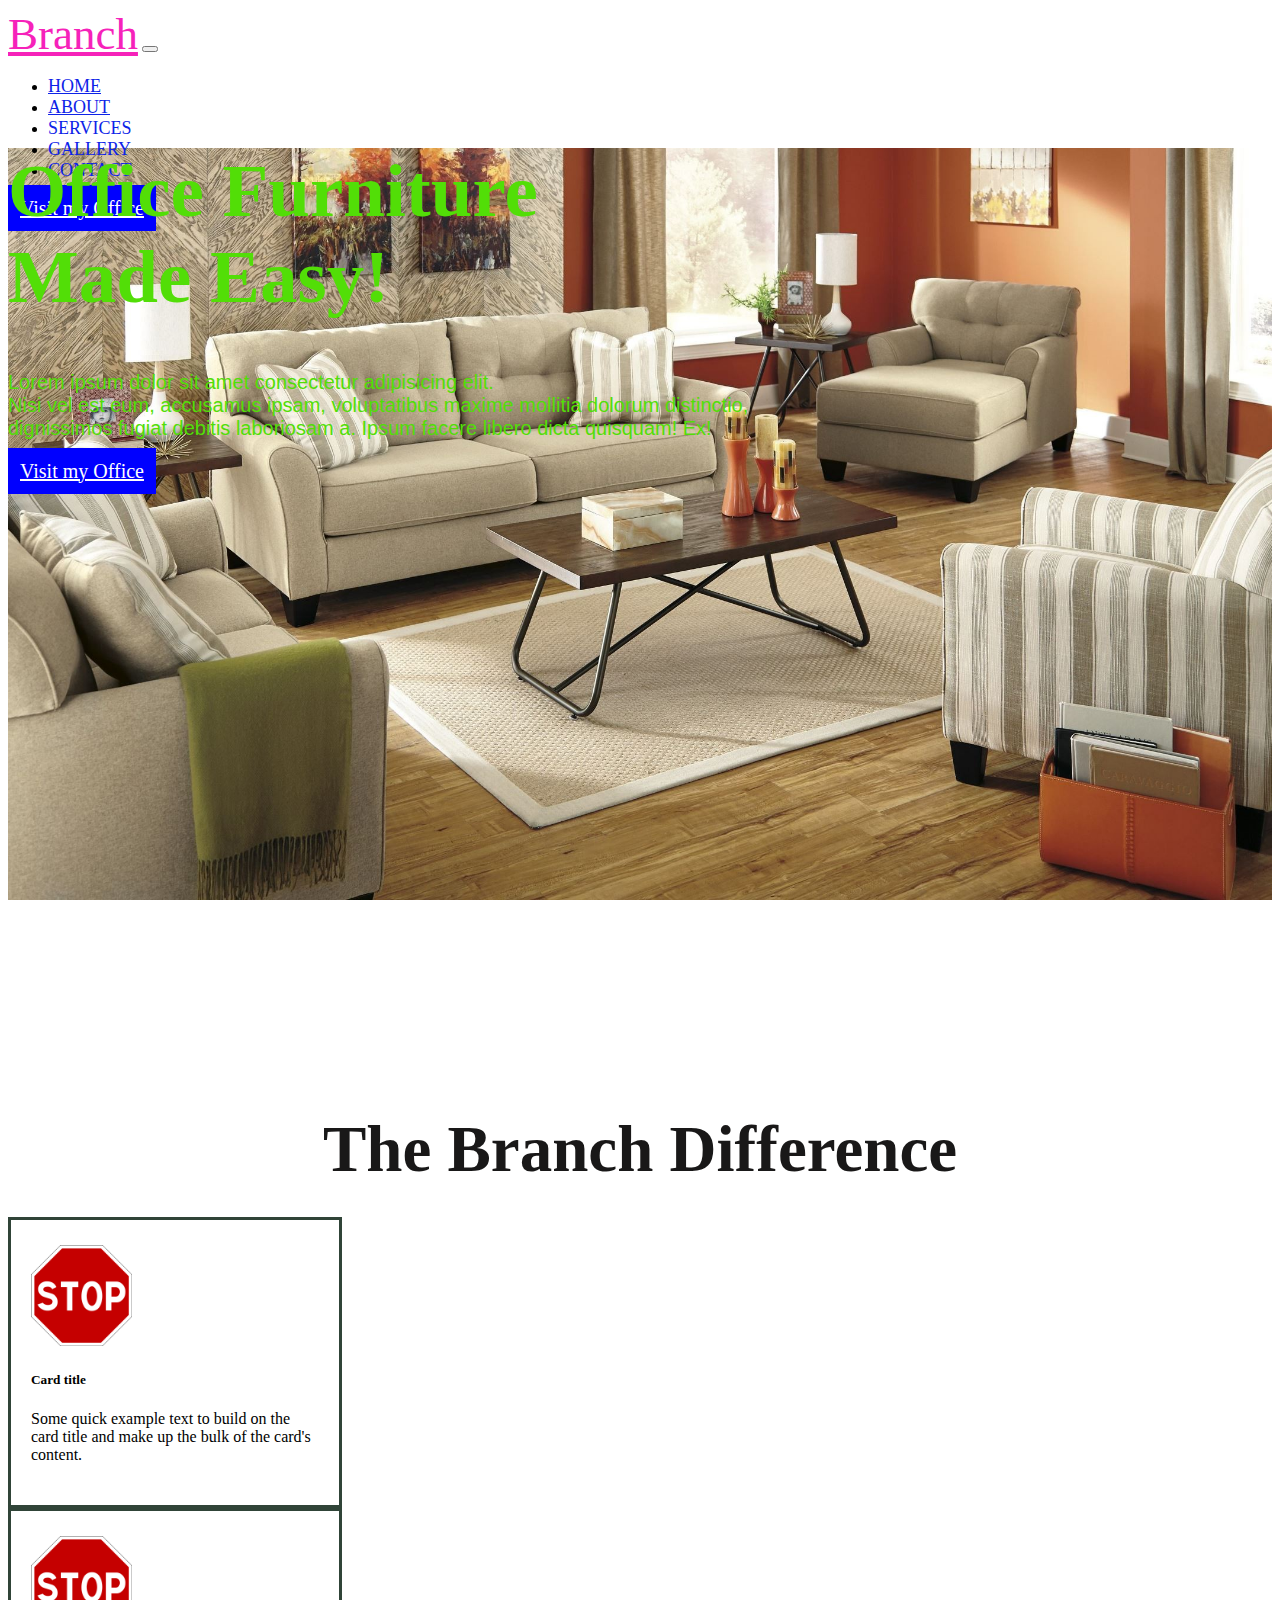
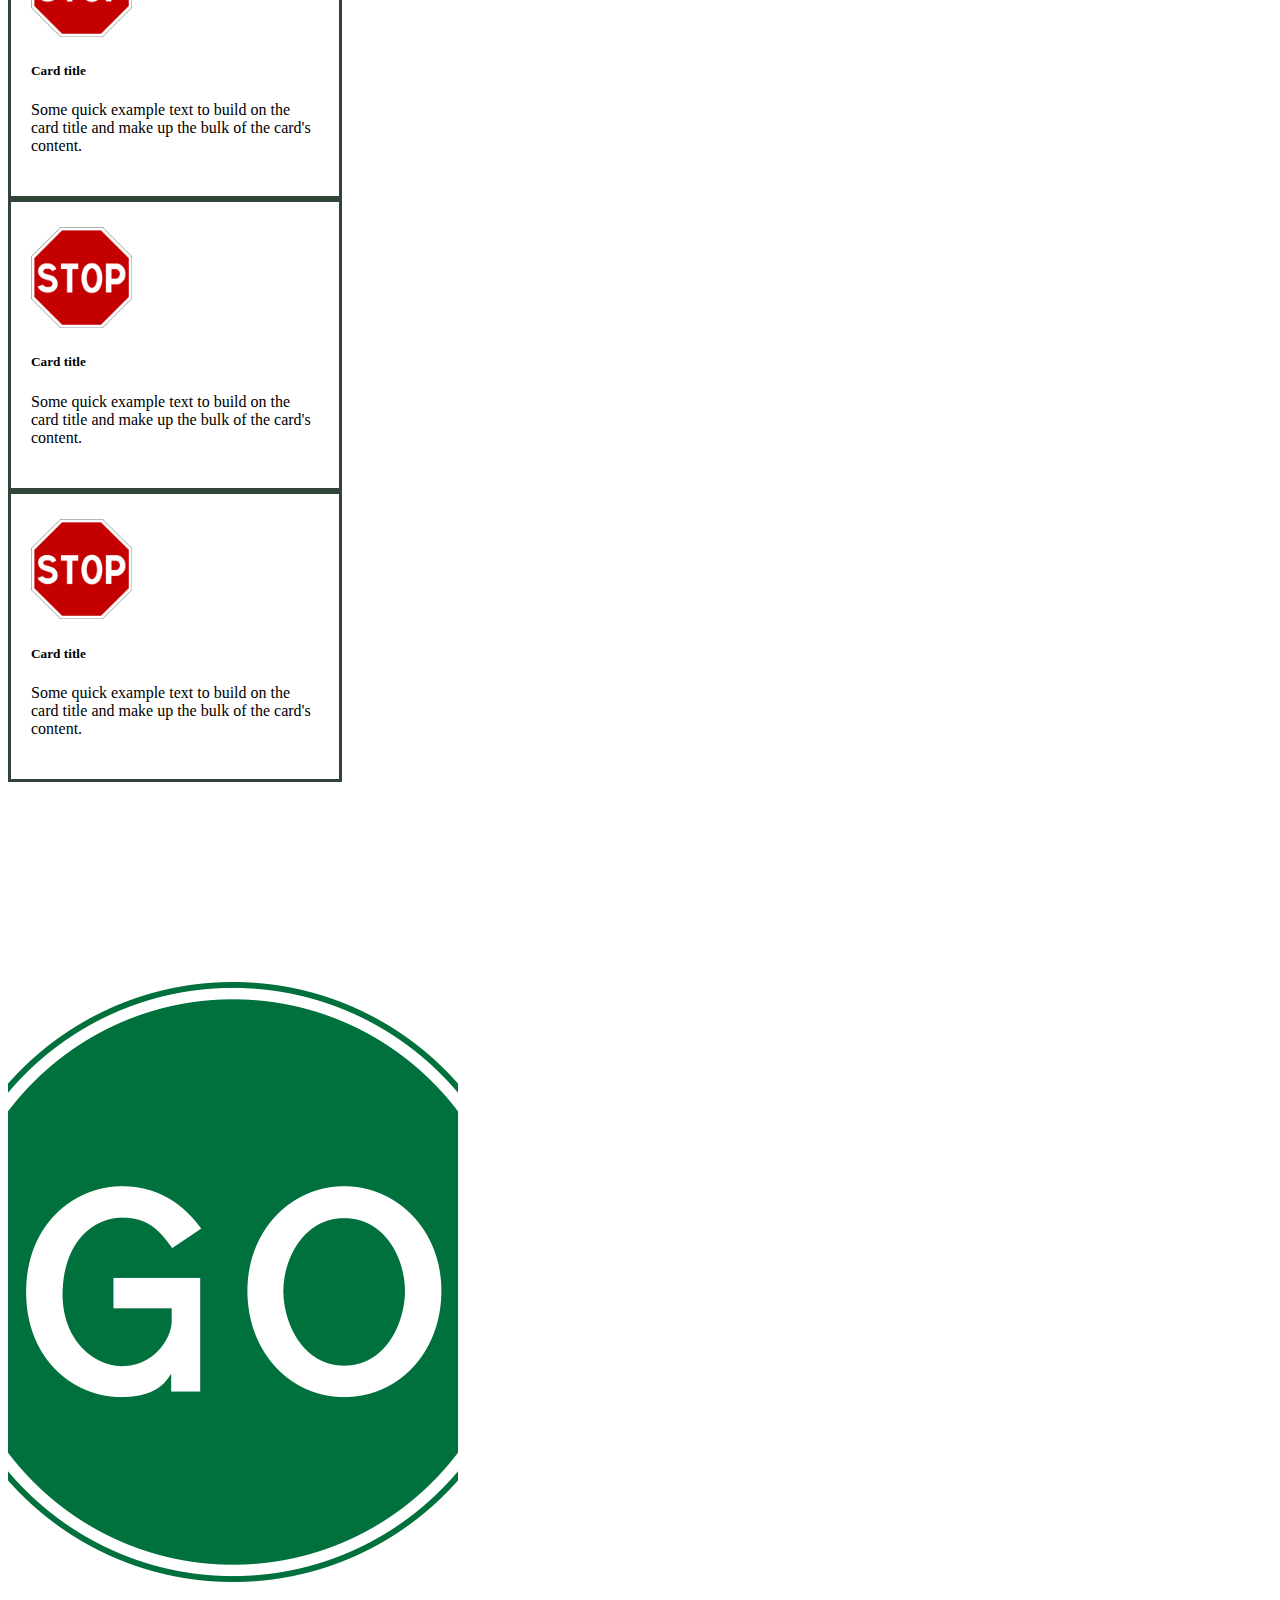
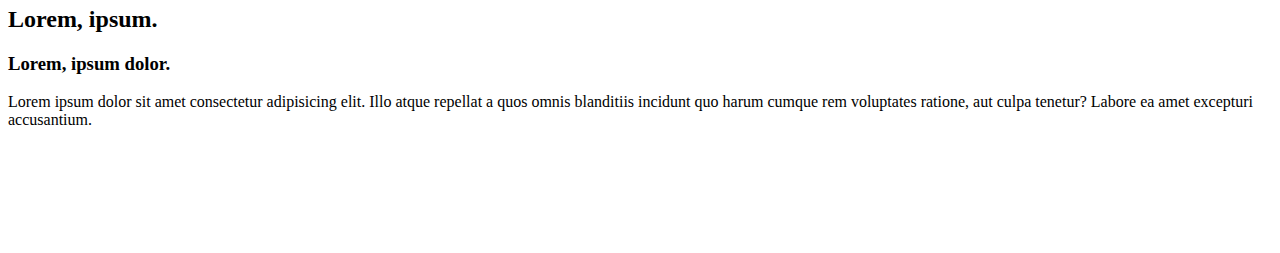
<file: index.html>
<!DOCTYPE html>
<html lang="en">

<head>
    <meta charset="UTF-8">
    <meta name="viewport" content="width=device-width, initial-scale=1.0">
    <title>Document</title>
    <link href="https://cdn.jsdelivr.net/npm/bootstrap@5.2.3/dist/css/bootstrap.min.css" rel="stylesheet"
        integrity="sha384-rbsA2VBKQhggwzxH7pPCaAqO46MgnOM80zW1RWuH61DGLwZJEdK2Kadq2F9CUG65" crossorigin="anonymous">
    <script src="https://cdn.jsdelivr.net/npm/bootstrap@5.2.3/dist/js/bootstrap.bundle.min.js"
        integrity="sha384-kenU1KFdBIe4zVF0s0G1M5b4hcpxyD9F7jL+jjXkk+Q2h455rYXK/7HAuoJl+0I4"
        crossorigin="anonymous"></script>
    <link rel="stylesheet" href="style.css">
</head>

<body>
    <nav class="navbar navbar-expand-lg shadow-lg">
        <div class="container">
            <a class="navbar-brand" href="#">Branch</a>
            <button class="navbar-toggler" type="button" data-bs-toggle="collapse"
                data-bs-target="#navbarSupportedContent" aria-controls="navbarSupportedContent" aria-expanded="false"
                aria-label="Toggle navigation">
                <span class="navbar-toggler-icon"></span>
            </button>
            <div class="collapse navbar-collapse" id="navbarSupportedContent">
                <ul class="navbar-nav mx-auto mb-2 mb-lg-0">
                    <li class="nav-item">
                        <a class="nav-link" aria-current="page" href="#">Home</a>
                    </li>
                    <li class="nav-item">
                        <a class="nav-link" href="#">About</a>
                    </li>
                    <li class="nav-item">
                        <a class="nav-link">Services</a>
                    </li>
                    <li class="nav-item">
                        <a class="nav-link">Gallery</a>
                    </li>
                    <li class="nav-item">
                        <a class="nav-link">Contact</a>
                    </li>
                </ul>
                <a href="" class="btn btn-brand">Visit my Office</a>
            </div>
        </div>
    </nav>


    <!-- HERO SECTION -->
    <div id="banner" class="d-flex align-items-center">
        <div class="container">
            <div class="row">
                <div class="col-lg-12">
                    <h1> Office Furniture</br>Made Easy!</h1>
                    <p>Lorem ipsum dolor sit amet consectetur adipisicing elit.<br> Nisi vel est eum, accusamus ipsam,
                        voluptatibus maxime mollitia dolorum distinctio,<br> dignissimos fugiat debitis laboriosam a. Ipsum
                        facere libero dicta quisquam! Ex!</p>
                        <a href="" class="btn btn-brand">Visit my Office</a>
                </div>
            </div>
        </div>
    </div>
    
<section id="sugpon">
    <div class="container">
        <h2 class="text-center">The Branch Difference</h2>
        <div class="row row-cols-">
            <div class="col">
                <div class="card" style="width: 18rem;">
                    <img src="stop.png" class="card-img-top mx-auto" alt="...">
                    <div class="card-body text-center">
                      <h5 class="card-title">Card title</h5>
                      <p class="card-text">Some quick example text to build on the card title and make up the bulk of the card's content.</p>
                    </div>
                  </div>
            </div>  
            <div class="col">
                <div class="card" style="width: 18rem;">
                    <img src="stop.png" class="card-img-top mx-auto" alt="...">
                    <div class="card-body text-center">
                      <h5 class="card-title">Card title</h5>
                      <p class="card-text">Some quick example text to build on the card title and make up the bulk of the card's content.</p>
                    </div>
                  </div>
            </div>  
            <div class="col">
                <div class="card" style="width: 18rem;">
                    <img src="stop.png" class="card-img-top mx-auto" alt="...">
                    <div class="card-body text-center">
                      <h5 class="card-title">Card title</h5>
                      <p class="card-text">Some quick example text to build on the card title and make up the bulk of the card's content.</p>
                    </div>
                  </div>
            </div>  
            <div class="col">
                <div class="card" style="width: 18rem;">
                    <img src="stop.png" class="card-img-top mx-auto" alt="...">
                    <div class="card-body text-center">
                      <h5 class="card-title">Card title</h5>
                      <p class="card-text">Some quick example text to build on the card title and make up the bulk of the card's content.</p>
                    </div>
                  </div>
            </div>  
        </div>
    </div>
</section>
<!---about-->
<section id="about">
<div class="container">
    <div class="row">
        <div class="col-lg-6">
            <img src="go-sign (1).png" alt="">
        </div>
        <div class="col-lg-6">
            <h2>Lorem, ipsum.</h2>
            <h3>Lorem, ipsum dolor.</h3>
            <p>Lorem ipsum dolor sit amet consectetur adipisicing elit. Illo atque repellat a quos omnis blanditiis incidunt quo harum cumque rem voluptates ratione, aut culpa tenetur? Labore ea amet excepturi accusantium.</p>
      </div>
</div>
</section>
  

</body>
</html>
</file>
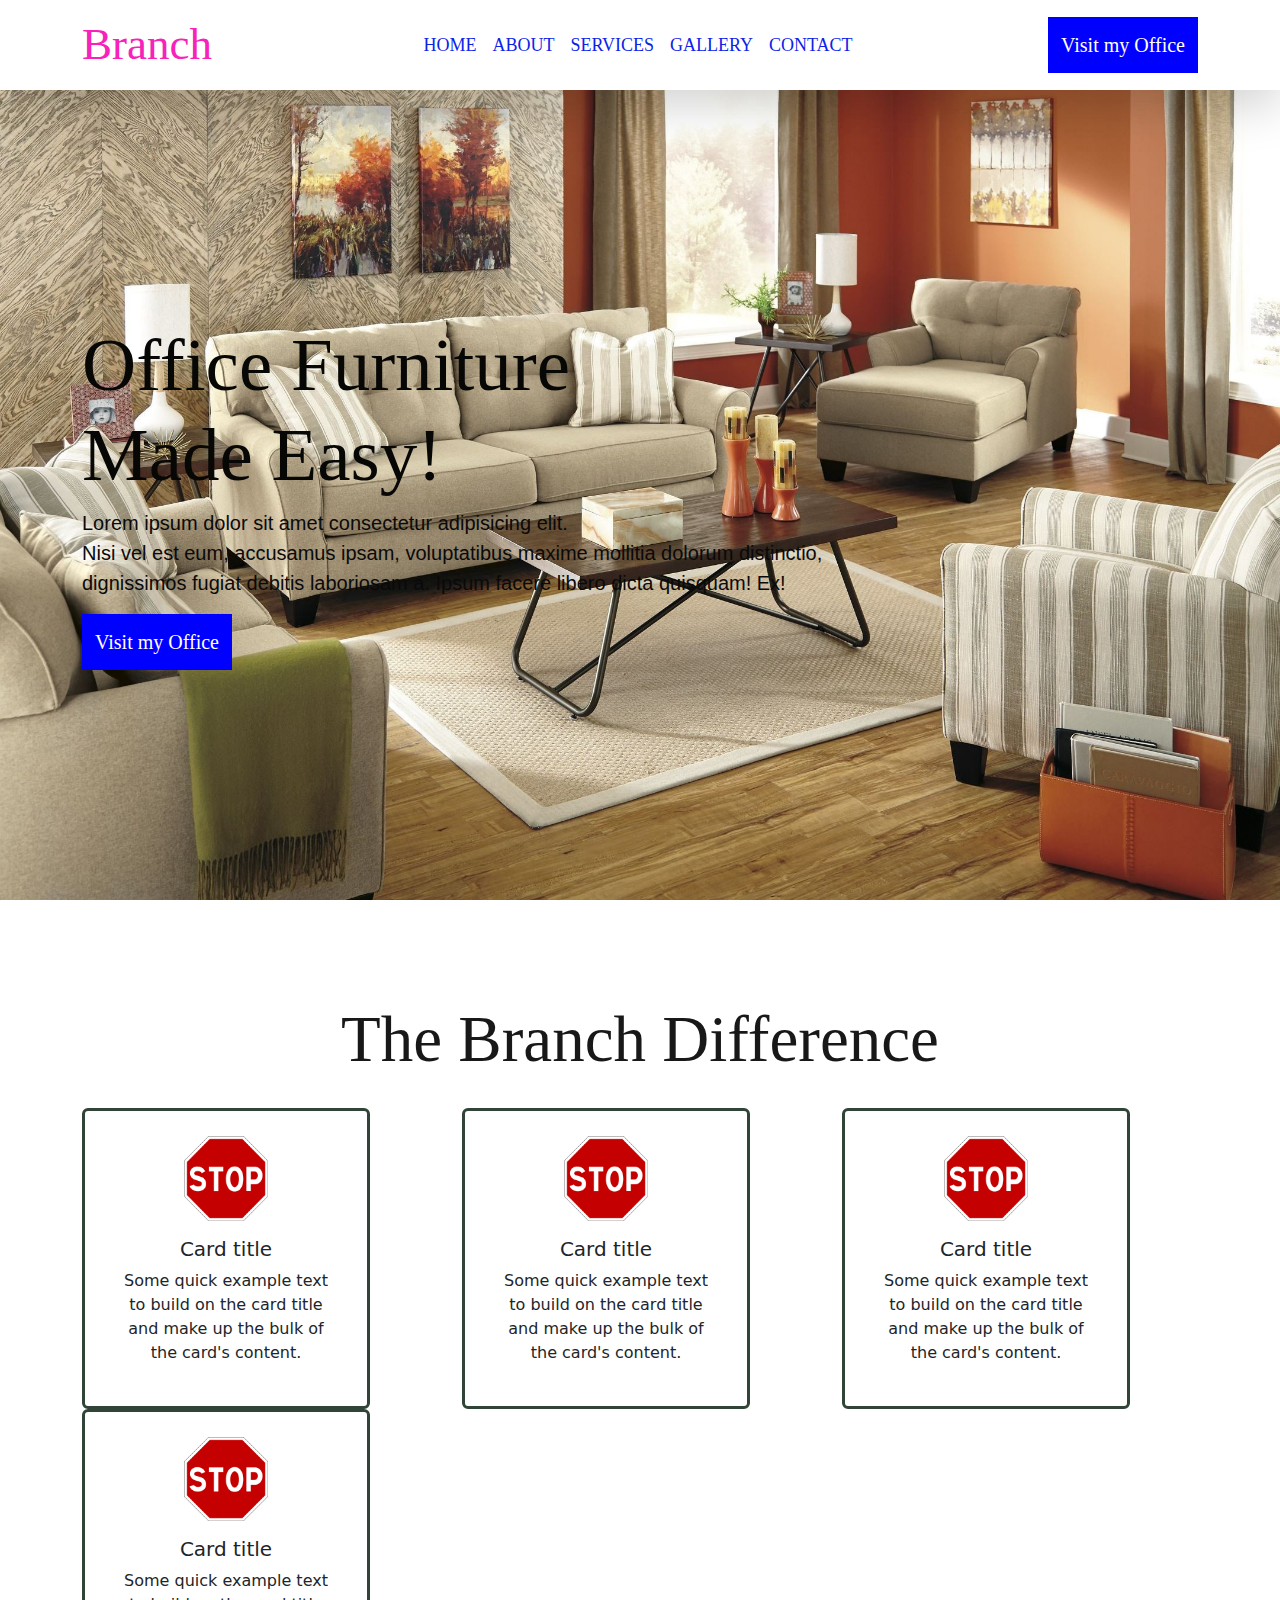
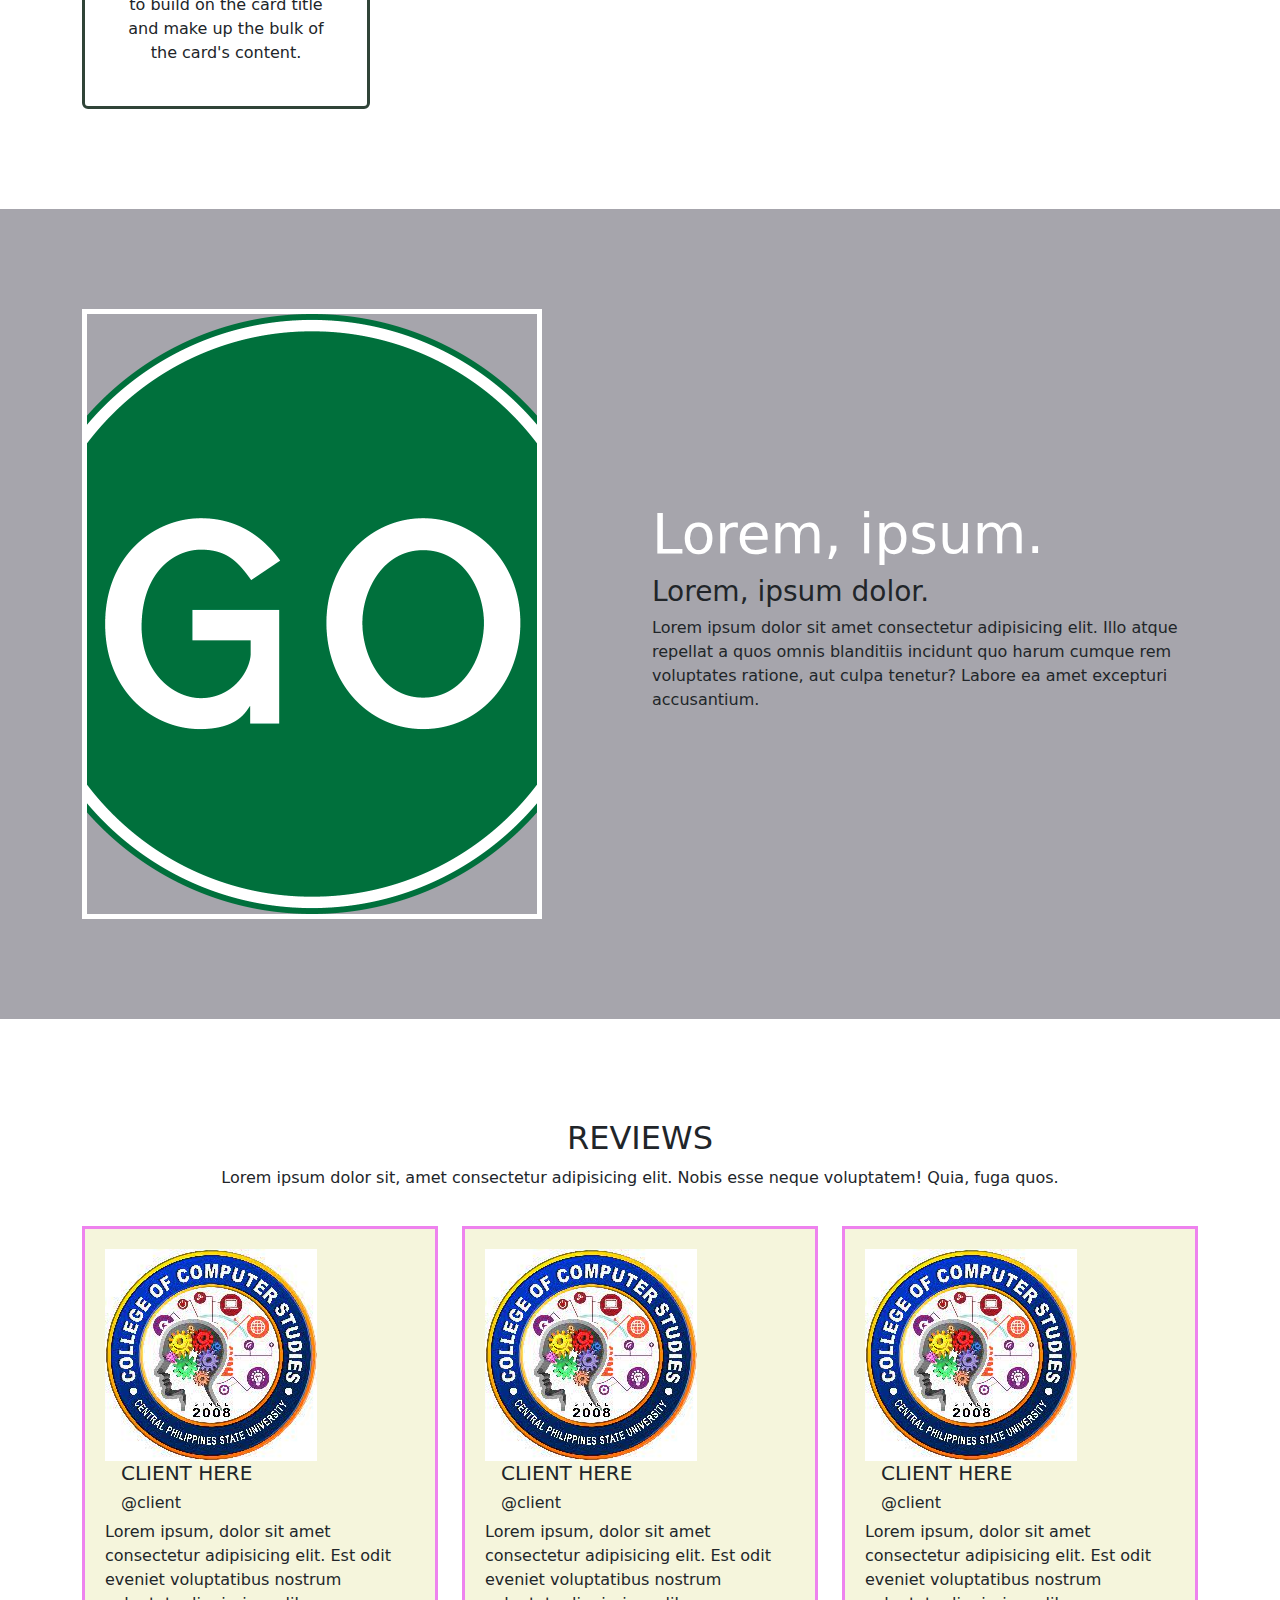
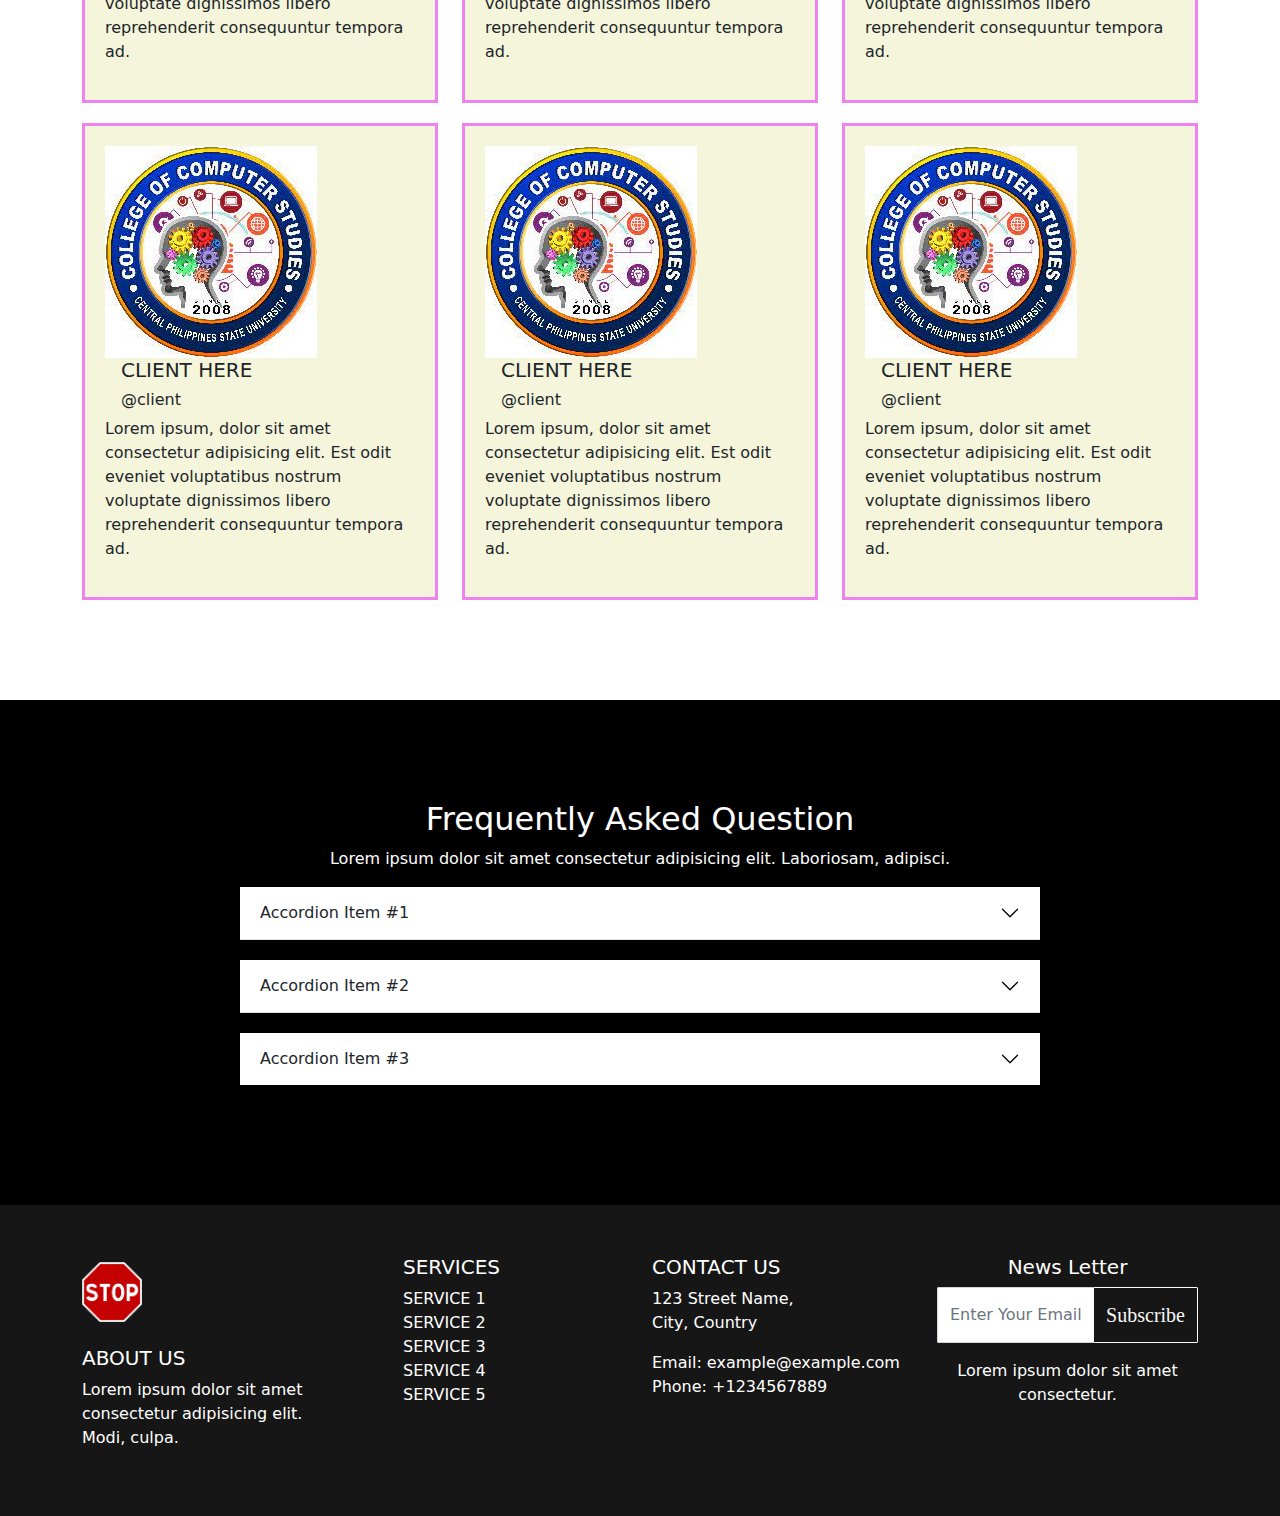
<file: TANIEL2/index.html>
<!DOCTYPE html>
<html lang="en">

<head>
    <meta charset="UTF-8">
    <meta name="viewport" content="width=device-width, initial-scale=1.0">
    <title>Document</title>
    <link rel="stylesheet" href="bootstrap.min.css">
    <link rel="stylesheet" href="style.css">
    <script type="text/javascript" src="bootstrap.bundle.min.js"></script>


</head>

<body>
    <nav class="navbar navbar-expand-lg shadow-lg">
        <div class="container">
            <a class="navbar-brand" href="#">Branch</a>
            <button class="navbar-toggler" type="button" data-bs-toggle="collapse"
                data-bs-target="#navbarSupportedContent" aria-controls="navbarSupportedContent" aria-expanded="false"
                aria-label="Toggle navigation">
                <span class="navbar-toggler-icon"></span>
            </button>
            <div class="collapse navbar-collapse" id="navbarSupportedContent">
                <ul class="navbar-nav mx-auto mb-2 mb-lg-0">
                    <li class="nav-item">
                        <a class="nav-link" aria-current="page" href="#">Home</a>
                    </li>
                    <li class="nav-item">
                        <a class="nav-link" href="#">About</a>
                    </li>
                    <li class="nav-item">
                        <a class="nav-link">Services</a>
                    </li>
                    <li class="nav-item">
                        <a class="nav-link">Gallery</a>
                    </li>
                    <li class="nav-item">
                        <a class="nav-link">Contact</a>
                    </li>
                </ul>
                <a href="" class="btn btn-brand">Visit my Office</a>
            </div>
        </div>
    </nav>


    <!-- HERO SECTION -->
    <div id="banner" class="d-flex align-items-center">
        <div class="container">
            <div class="row">
                <div class="col-lg-12">
                    <h1> Office Furniture</br>Made Easy!</h1>
                    <p>Lorem ipsum dolor sit amet consectetur adipisicing elit.<br> Nisi vel est eum, accusamus ipsam,
                        voluptatibus maxime mollitia dolorum distinctio,<br> dignissimos fugiat debitis laboriosam a.
                        Ipsum
                        facere libero dicta quisquam! Ex!</p>
                    <a href="" class="btn btn-brand">Visit my Office</a>
                </div>
            </div>
        </div>
    </div>

    <section id="sugpon">
        <div class="container">
            <h2 class="text-center">The Branch Difference</h2>
            <div class="row row-cols-">
                <div class="col">
                    <div class="card" style="width: 18rem;">
                        <img src="stop.png" class="card-img-top mx-auto" alt="...">
                        <div class="card-body text-center">
                            <h5 class="card-title">Card title</h5>
                            <p class="card-text">Some quick example text to build on the card title and make up the bulk
                                of the card's content.</p>
                        </div>
                    </div>
                </div>
                <div class="col">
                    <div class="card" style="width: 18rem;">
                        <img src="stop.png" class="card-img-top mx-auto" alt="...">
                        <div class="card-body text-center">
                            <h5 class="card-title">Card title</h5>
                            <p class="card-text">Some quick example text to build on the card title and make up the bulk
                                of the card's content.</p>
                        </div>
                    </div>
                </div>
                <div class="col">
                    <div class="card" style="width: 18rem;">
                        <img src="stop.png" class="card-img-top mx-auto" alt="...">
                        <div class="card-body text-center">
                            <h5 class="card-title">Card title</h5>
                            <p class="card-text">Some quick example text to build on the card title and make up the bulk
                                of the card's content.</p>
                        </div>
                    </div>
                </div>
                <div class="col">
                    <div class="card" style="width: 18rem;">
                        <img src="stop.png" class="card-img-top mx-auto" alt="...">
                        <div class="card-body text-center">
                            <h5 class="card-title">Card title</h5>
                            <p class="card-text">Some quick example text to build on the card title and make up the bulk
                                of the card's content.</p>
                        </div>
                    </div>
                </div>
            </div>
        </div>
    </section>
    <!---about-->
    <section id="about" style="background-color: rgb(166, 165, 172);">
        <div class="container">
            <div class="row align-items-center">
                <div class="col-lg-6">
                    <img src="go-sign (1).png" alt="">
                </div>
                <div class="col-lg-6">
                    <h2>Lorem, ipsum.</h2>
                    <h3>Lorem, ipsum dolor.</h3>
                    <p>Lorem ipsum dolor sit amet consectetur adipisicing elit. Illo atque repellat a quos omnis
                        blanditiis incidunt quo harum cumque rem voluptates ratione, aut culpa tenetur? Labore ea amet
                        excepturi accusantium.</p>
                </div>
            </div>
    </section>

    <!--reviews-->
    <section id="review">
        <div class="container">
            <div class>
                <h2 style="text-align: center;">REVIEWS</h2>
                <p style="text-align: center;">Lorem ipsum dolor sit, amet consectetur adipisicing elit. Nobis esse
                    neque voluptatem! Quia, fuga quos.</p>


                <!--rows starts here-->
                <div class="row row-cols-lg-3">
                    <div class="col">
                        <div class="testimonials" style="border: 5px solid red(167,82, 82 )">
                            <div class="">
                                <img src="BSIT.jpg" alt="">
                                <div class="ms-3">
                                    <h5>CLIENT HERE</h5>
                                    <h6>@client</h6>
                                </div>
                            </div>
                            <p>Lorem ipsum, dolor sit amet consectetur adipisicing elit. Est odit eveniet voluptatibus
                                nostrum voluptate dignissimos libero reprehenderit consequuntur tempora ad.</p>
                        </div>
                    </div>
                    <div class="col">
                        <div class="testimonials" style="border: 5px solid red(167,82, 82 )">
                            <div class="">
                                <img src="BSIT.jpg" alt="">
                                <div class="ms-3">
                                    <h5>CLIENT HERE</h5>
                                    <h6>@client</h6>
                                </div>
                            </div>
                            <p>Lorem ipsum, dolor sit amet consectetur adipisicing elit. Est odit eveniet voluptatibus
                                nostrum voluptate dignissimos libero reprehenderit consequuntur tempora ad.</p>
                        </div>
                    </div>
                    <div class="col">
                        <div class="testimonials" style="border: 5px solid red(167,82, 82 )">
                            <div class="">
                                <img src="BSIT.jpg" alt="">
                                <div class="ms-3">
                                    <h5>CLIENT HERE</h5>
                                    <h6>@client</h6>
                                </div>
                            </div>
                            <p>Lorem ipsum, dolor sit amet consectetur adipisicing elit. Est odit eveniet voluptatibus
                                nostrum voluptate dignissimos libero reprehenderit consequuntur tempora ad.</p>
                        </div>
                    </div>
                    <div class="col">
                        <div class="testimonials" style="border: 5px solid red(167,82, 82 )">
                            <div class="">
                                <img src="BSIT.jpg" alt="">
                                <div class="ms-3">
                                    <h5>CLIENT HERE</h5>
                                    <h6>@client</h6>
                                </div>
                            </div>
                            <p>Lorem ipsum, dolor sit amet consectetur adipisicing elit. Est odit eveniet voluptatibus
                                nostrum voluptate dignissimos libero reprehenderit consequuntur tempora ad.</p>
                        </div>
                    </div>
                    <div class="col">
                        <div class="testimonials" style="border: 5px solid red(167,82, 82 )">
                            <div class="">
                                <img src="BSIT.jpg" alt="">
                                <div class="ms-3">
                                    <h5>CLIENT HERE</h5>
                                    <h6>@client</h6>
                                </div>
                            </div>
                            <p>Lorem ipsum, dolor sit amet consectetur adipisicing elit. Est odit eveniet voluptatibus
                                nostrum voluptate dignissimos libero reprehenderit consequuntur tempora ad.</p>
                        </div>
                    </div>
                    <div class="col">
                        <div class="testimonials" style="border: 5px solid red(167,82, 82 )">
                            <div class="">
                                <img src="BSIT.jpg" alt="">
                                <div class="ms-3">
                                    <h5>CLIENT HERE</h5>
                                    <h6>@client</h6>
                                </div>
                            </div>
                            <p>Lorem ipsum, dolor sit amet consectetur adipisicing elit. Est odit eveniet voluptatibus
                                nostrum voluptate dignissimos libero reprehenderit consequuntur tempora ad.</p>
                        </div>
                    </div>
                </div>
            </div>
        </div>
    </section>
    <!--FAQS-->
    <section id="faq">
        <div class="container">
            <h2 class="text-center">Frequently Asked Question</h2>
            <p class="text-center">Lorem ipsum dolor sit amet consectetur adipisicing elit. Laboriosam, adipisci.</p>
            <div class="faq-section">
                <div class="accordion accordion-flush" id="accordionFlushExample">
                    <div class="accordion-item">
                        <h2 class="accordion-header" id="flush-headingOne">
                            <button class="accordion-button collapsed" type="button" data-bs-toggle="collapse"
                                data-bs-target="#flush-collapseOne" aria-expanded="false"
                                aria-controls="flush-collapseOne">
                                Accordion Item #1
                            </button>
                        </h2>
                        <div id="flush-collapseOne" class="accordion-collapse collapse"
                            aria-labelledby="flush-headingOne" data-bs-parent="#accordionFlushExample">
                            <div class="accordion-body">Placeholder content for this accordion, which is intended to
                                demonstrate the <code>.accordion-flush</code> class. This is the first item's accordion
                                body.</div>
                        </div>
                    </div>
                    <div class="accordion-item">
                        <h2 class="accordion-header" id="flush-headingTwo">
                            <button class="accordion-button collapsed" type="button" data-bs-toggle="collapse"
                                data-bs-target="#flush-collapseTwo" aria-expanded="false"
                                aria-controls="flush-collapseTwo">
                                Accordion Item #2
                            </button>
                        </h2>
                        <div id="flush-collapseTwo" class="accordion-collapse collapse"
                            aria-labelledby="flush-headingTwo" data-bs-parent="#accordionFlushExample">
                            <div class="accordion-body">Placeholder content for this accordion, which is intended to
                                demonstrate the <code>.accordion-flush</code> class. This is the second item's accordion
                                body. Let's imagine this being filled with some actual content.</div>
                        </div>
                    </div>
                    <div class="accordion-item">
                        <h2 class="accordion-header" id="flush-headingThree">
                            <button class="accordion-button collapsed" type="button" data-bs-toggle="collapse"
                                data-bs-target="#flush-collapseThree" aria-expanded="false"
                                aria-controls="flush-collapseThree">
                                Accordion Item #3
                            </button>
                        </h2>
                        <div id="flush-collapseThree" class="accordion-collapse collapse"
                            aria-labelledby="flush-headingThree" data-bs-parent="#accordionFlushExample">
                            <div class="accordion-body">Placeholder content for this accordion, which is intended to
                                demonstrate the <code>.accordion-flush</code> class. This is the third item's accordion
                                body. Nothing more exciting happening here in terms of content, but just filling up the
                                space to make it look, at least at first glance, a bit more representative of how this
                                would look in a real-world application.</div>
                        </div>
                    </div>
                </div>
            </div>
    </section>

    <!--footer-->
    <footer class="footer text-white" id="footer">
        <div class="container">
            <div class="row al">
                <div class="col-md-3 col-sm-6 text-lg-start-center">
                    <a class="navbar-brand" href="#">
                        <img src="stop.png" alt="logo" height="60px">
                    </a>
                    <h5 class="mt-4">ABOUT US</h5>
                    <p>Lorem ipsum dolor sit amet consectetur adipisicing elit. Modi, culpa. </p>
                </div>
                <div class="col-md-3 col-sm-6 text-lg-start ps-lg-5 ps-0 text-center">
                    <h5>SERVICES</h5>
                    <ul class="list-unstyled">
                        <li><a href="#">SERVICE 1</a>
                        <li>
                        <li><a href="#">SERVICE 2</a>
                        <li>
                        <li><a href="#">SERVICE 3</a>
                        <li>
                        <li><a href="#">SERVICE 4</a>
                        <li>
                        <li><a href="#">SERVICE 5</a>
                        <li>
                    </ul>
                </div>
                <div class="col-md-3 col-sm-6 text-lg-start text-center">
                    <h5>CONTACT US</h5>
                    <p>123 Street Name, <br>City, Country</p>
                    <p>Email: example@example.com<br>Phone: +1234567889</p>
                </div>
                <div class="col-md-3 col-sm-6 text-lg-start- text-center">
                    <h5>News Letter</h5>
                    <form>
                        <div class="input-group mb-3">
                            <input type="text" class="form-control" style="border-radius: 1px;"
                                placeholder="Enter Your Email" aria-label="email" aria-describedby="button-addon2">
                            <Button class="btn btn-outline-light" type="button" id="button-addon2">Subscribe</Button>
                        </div>
                    </form>
                    <p>Lorem ipsum dolor sit amet consectetur.</p>
                </div>
            </div>
        </div>
    </footer>
</body>

</html>
</file>
<file: style.css>
.navbar {
    height: 10vh;
}
.navbar-brand {
    font-family: 'Times New Roman', Times, serif;
    font-size: 45px;
    color: rgb(246, 34, 186);
    font-weight: 500px;
}

.btn {
    padding: 12px;
    font-family: 'Times New Roman', Times, serif;
    font-size: 20px;
    border-radius: 0;
    transition: all ease-in-out .3s;
}

.btn-brand {
    background-color: blue;
    color: #FFF;

}

.btn-brand:hover {

    border: 2px solid #304438;
    color: #304438;
    
}

.navbar .nav-link {
    font-family: 'Times New Roman', Times, serif;
    font-size: 18px;
    text-transform: uppercase;
    color: rgb(13, 35, 232);

}

#banner {
    background: url('huwaw.jpg');
    height: 90vh;
    background-size: cover;
    background-repeat: no-repeat;
    background-attachment: fixed;
    background-position: center;
}

 h1{
    font-family: 'Times New Roman', Times, serif;
    font-size: 75px;
    color: rgb(82, 222, 7);

 }

 #banner p {
    font-size: 20px;
    font-family: 'Gill Sans', 'Gill Sans MT', Calibri, 'Trebuchet MS', sans-serif;
    color: rgb(82, 222, 7);
    ;
 }
 .card-img-top{
    width: 35% !important;

 }

.card{
 padding: 25px 20px;
 border:  3px solid #304438;
 transition: all ease-in .4s;

 }
 .card:hover{
    box-shadow: 0 0 45px 0 rgba(red, green, blue, alpha);
    transform: scale(1.1);
    background-color: aqua;
    border-color:#FFF;
 }
 .card:hover .card-title, 
 .card:hover .card-text{
 color: #FFF;
 }

 section{
    padding: 100px 0;
 }
 #sugpon h2 {
    font-family: 'Times New Roman', Times, serif;
    font-size: 65px;
    color: rgb(25, 24, 24);
    margin-bottom: 30px;
    text-align: center;
 }
</file>
<file: TANIEL2/style.css>
.navbar {
    height: 10vh;
}
.navbar-brand {
    font-family: 'Times New Roman', Times, serif;
    font-size: 45px;
    color: rgb(246, 34, 186);
    font-weight: 500px;
}

.btn {
    padding: 12px;
    font-family: 'Times New Roman', Times, serif;
    font-size: 20px;
    border-radius: 0;
    transition: all ease-in-out .3s;
}

.btn-brand {
    background-color: blue;
    color: #FFF;

}

.btn-brand:hover {

    border: 2px solid #304438;
    color: #304438;
    
}

.navbar .nav-link {
    font-family: 'Times New Roman', Times, serif;
    font-size: 18px;
    text-transform: uppercase;
    color: rgb(13, 35, 232);

}

#banner {
    background: url('huwaw.jpg');
    height: 90vh;
    background-size: cover;
    background-repeat: no-repeat;
    background-attachment: fixed;
    background-position: center;
}

 h1{
    font-family: 'Times New Roman', Times, serif;
    font-size: 75px;
    color: rgb(7, 7, 6);

 }

 #banner p {
    font-size: 20px;
    font-family: 'Gill Sans', 'Gill Sans MT', Calibri, 'Trebuchet MS', sans-serif;
    color: rgb(10, 10, 10);
    ;
 }
 .card-img-top{
    width: 35% !important;

 }

.card{
 padding: 25px 20px;
 border:  3px solid #304438;
 transition: all ease-in .4s;

 }
 .card:hover{
    box-shadow: 0 0 45px 0 rgba(red, green, blue, alpha);
    transform: scale(1.1);
    background-color: rgb(212, 242, 17);
    border-color:#FFF;
 }
 .card:hover .card-title, 
 .card:hover .card-text{
 color: #FFF;
 }

 section{
    padding: 100px 0;
 }
 #sugpon h2 {
    font-family: 'Times New Roman', Times, serif;
    font-size: 65px;
    color: rgb(25, 24, 24);
    margin-bottom: 30px;
    text-align: center;
 }

 #about img{
    border: 5px solid white;
 }

 #about .btn-brand{
    background-color: white;
    color: rgb(175, 135, 17);
 }
 
 #about h2{
    color: white;
    font-size: 55px;
 }
 .wew{
    width: 65px;

 }
 .testimonials{
    border: 3px solid violet;
    padding: 20px;
    margin-top: 20px;
    transition: all ease .4s;
    background-color: beige;
 }
.testimonials:hover{
    transform: scale(1.1)
}


 #reviews h2{
    font-size: 55px;
 }
 
 #faq{
   background-color: rgb(0, 0, 0);
   color:#FFF;
 }
 
 
 .faq-section{
   max-width: 800px;
   margin:auto;
 }

 .accordion-item {
   margin-bottom: 20px;
   border-radius: 0 !important;
 }
 
 acorrdion-button {
   background-color: hotpink;
   border: none;
   border-bottom: 1px solid hotpink;
   border-radius: 0 !important;
   padding: 15px;
   font-size: 18px;
   font-weight: 500;
   color:#304438;
   cursor: pointer;
   transition: background-color 0.3s, color 0.3s;
 }
 .accordion-body{
   border-left: 3px solid orangered;
   padding: 10px 15px;
   margin-left: 0;
   background-color: #FFF;

 }
 .accordion-button:not(.collapsed){
background-color: darkgoldenrod;
color:#FFF;

 }
 .accordion-button:hover{
   background-color: burlywood;
   color: #FFF;
 }
 .accordion-body{
   border-left: 3px solid orange;
   padding: 10px 15px;
   margin-left: 0;
   background-color: #FFF;
 }
 .accordion-button:not(.collapsed){
   background-color: chocolate;
   color: #FFF;

 }
 .accordion-button:hover{
   background-color: antiquewhite;
   color:#FFF;

 }
 footer{
   padding-top: 50px;
   padding-bottom: 50px;
   background-color: rgb(22, 22,22);
 }
 #footer ul.list-unstyled li a{
   color:#FFF;
   text-decoration: none;

 }
 #footer ul.list-unstyled li:hover a{
   color: burlywood;

 }
 #footer button{
   border-radius: 1px;
 }
 @media screen and ( max-width: 768px){
.navbar{
   height: auto;
}
#banner h1{
   font-size: 40px !important;

}
#sugpon h2{
   font-size: 40px !important;

}
 #sugpon .col {
   display: flex;
   align-items:center;
   justify-content: center;

 }
   section{
      padding: 60px 20px !important;
   }
 #footer{
   padding: 60px 20px !important;
 }
 #about img{
   height: 410px;
   width: 250px !important;
   margin: 0 auto;
   object-fit: cover;

 }
 #about h2{
   font-size: 40px !important;
 }
}
</file>
